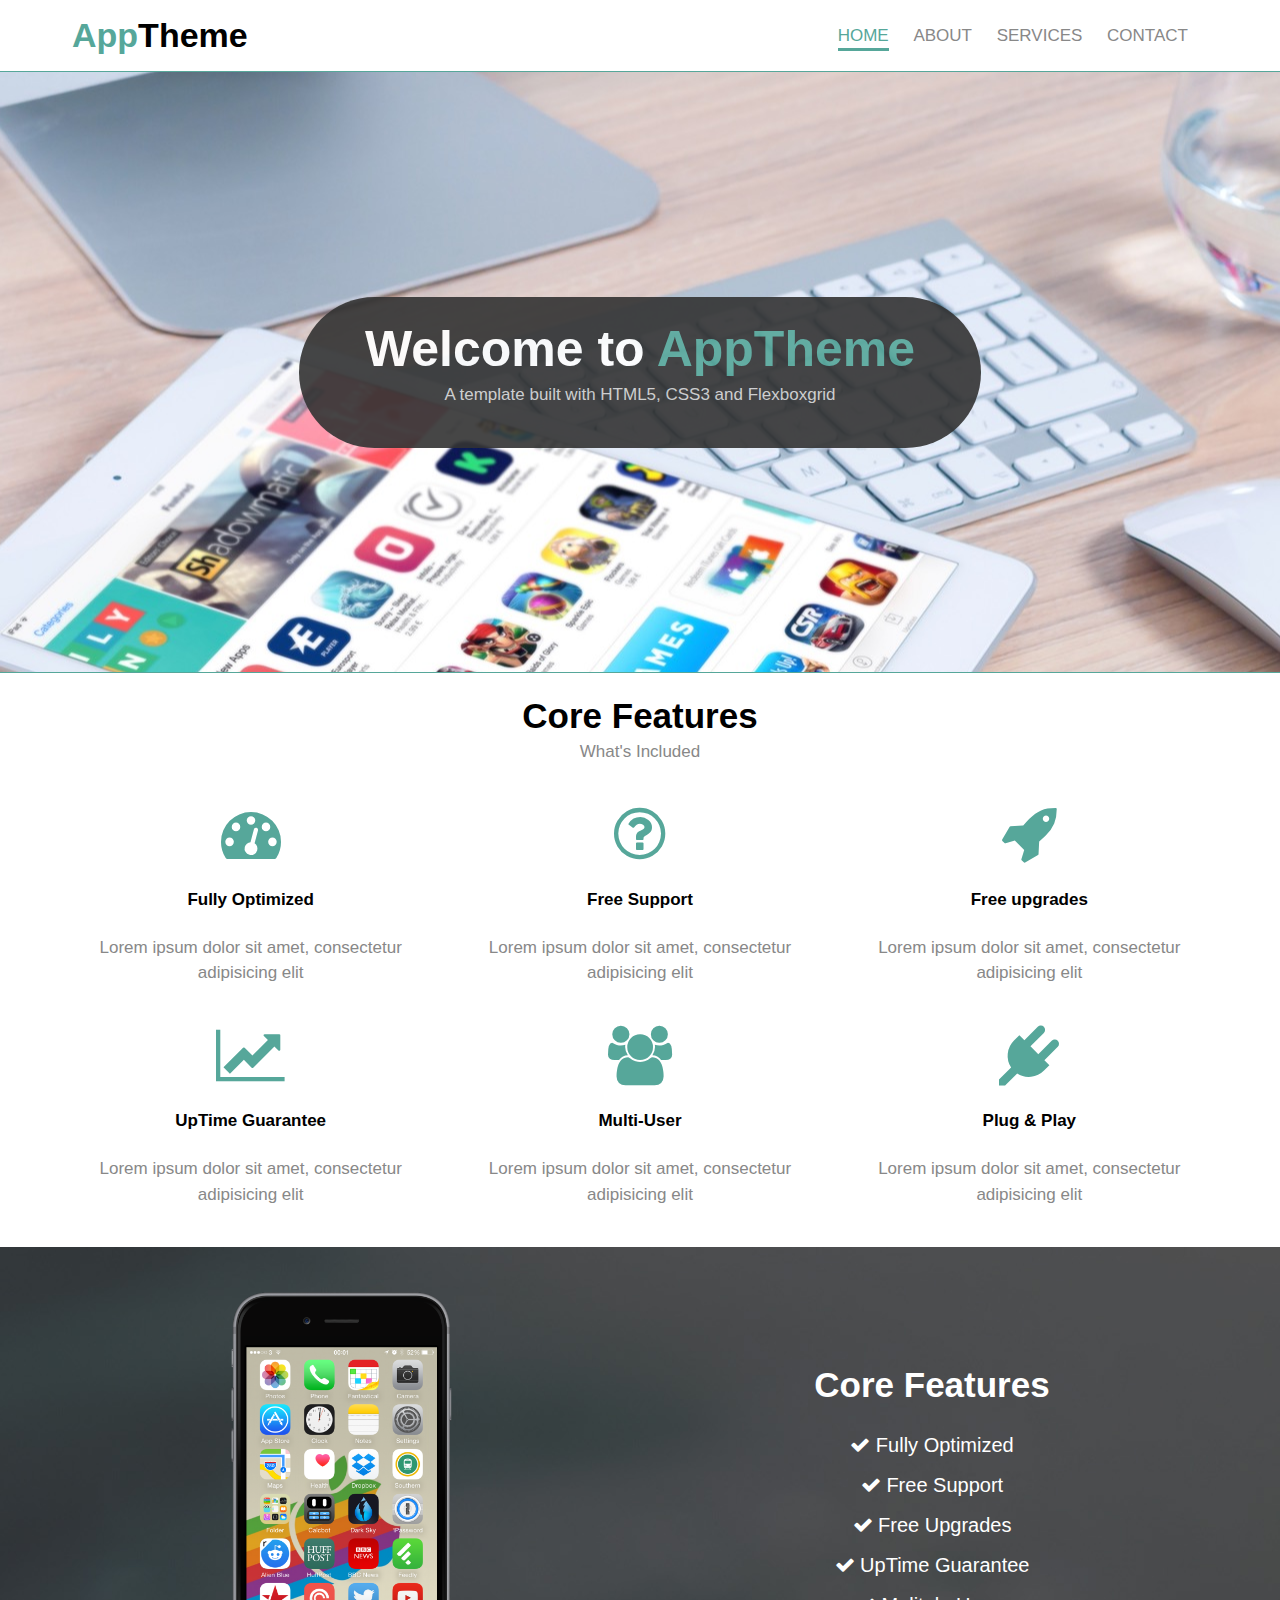
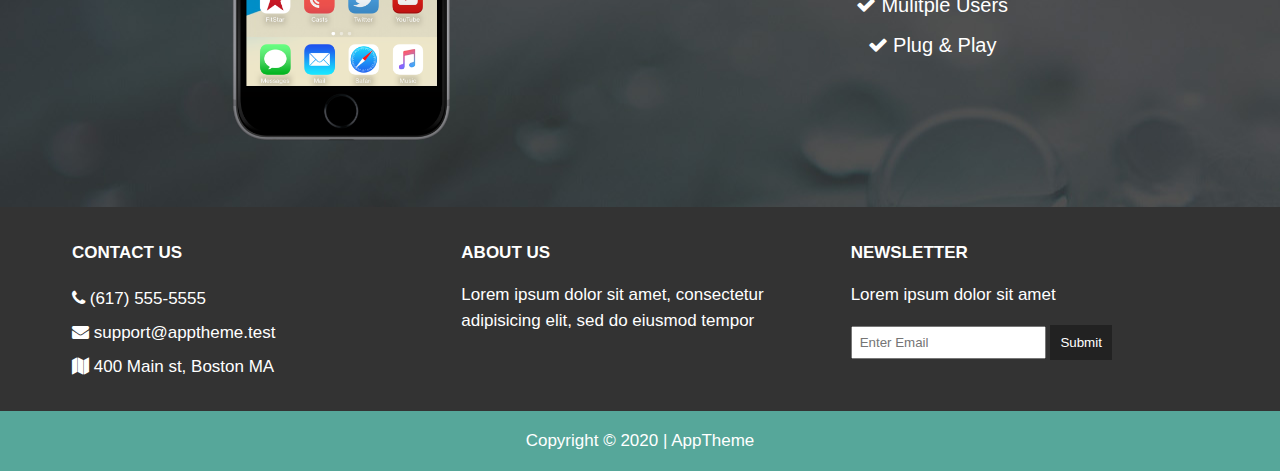
<file: index.html>
<!DOCTYPE html>
<html>
  <head>
    <meta charset="utf-8">
    <title>AppTheme</title>
    <link rel="stylesheet" href="css/flexboxgrid.css">
    <link rel="stylesheet" href="css/font-awesome.css">
    <link rel="stylesheet" href="css/style.css">
  </head>
  <body>
      <!-- header --->
    <header id="main-header">
      <div class="container">
        <div class="row end-sm end-md end-lg center-xs middle-xs middle-sm middle-md middle-lg">
          <div class="col-xs-12 col-sm-2 col-md-2 col-lg-2">
            <h1><span class="primary-text">App</span>Theme</h1>
          </div>
          <div class="col-xs-12 col-sm-10 col-md-10 col-lg-10">
            <nav id="navbar">
              <ul>
                <li class="current"><a href="index.html">Home</a></li>
                <li><a href="about.html">About</a></li>
                <li><a href="services.html">Services</a></li>
                <li><a href="contact.html">Contact</a></li>
              </ul>
            </nav>
          </div>
        </div>
      </div>
    </header>
    <!-- SHOWCASE -->
    <section id="showcase">
        <div class="container">
          <div class="row center-xs center-sm center-md center-lg middle-xs middle-sm middle-md middle-lg">
            <div class="col-xs-10 col-sm-10 col-md-10 col-lg-7 showcase-content">
              <h1>Welcome to <span class="primary-text">AppTheme</span></h1>
              <p>A template built with HTML5, CSS3 and Flexboxgrid</p>
            </div>
          </div>
        </div>
      </section>
  
      <!-- FEATURES -->
      <section id="features">
        <div class="container">
          <div class="row center-xs center-sm center-md center-lg">
            <div class="col-xs-12 col-sm-12 col-md-12 col-lg-12">
              <h2>Core Features</h2>
              <p>What's Included</p>
              <!-- ICON ROW 1 -->
              <div class="row center-xs center-sm center-md center-lg">
                <div class="col-xs-12 col-sm-4 col-md-4 col-lg-4">
                  <i class="fa fa-dashboard"></i><br>
                  <h4>Fully Optimized</h4>
                  <p>Lorem ipsum dolor sit amet, consectetur adipisicing elit</p>
                </div>
                <div class="col-xs-12 col-sm-4 col-md-4 col-lg-4">
                  <i class="fa fa-question-circle-o"></i><br>
                  <h4>Free Support</h4>
                  <p>Lorem ipsum dolor sit amet, consectetur adipisicing elit</p>
                </div>
                <div class="col-xs-12 col-sm-4 col-md-4 col-lg-4">
                  <i class="fa fa-rocket"></i><br>
                  <h4>Free upgrades</h4>
                  <p>Lorem ipsum dolor sit amet, consectetur adipisicing elit</p>
                </div>
              </div>
              <!-- ICON ROW 2 -->
              <div class="row center-xs center-sm center-md center-lg">
                <div class="col-xs-12 col-sm-4 col-md-4 col-lg-4">
                  <i class="fa fa-line-chart"></i><br>
                  <h4>UpTime Guarantee</h4>
                  <p>Lorem ipsum dolor sit amet, consectetur adipisicing elit</p>
                </div>
                <div class="col-xs-12 col-sm-4 col-md-4 col-lg-4">
                  <i class="fa fa-users"></i><br>
                  <h4>Multi-User</h4>
                  <p>Lorem ipsum dolor sit amet, consectetur adipisicing elit</p>
                </div>
                <div class="col-xs-12 col-sm-4 col-md-4 col-lg-4">
                  <i class="fa fa-plug"></i><br>
                  <h4>Plug & Play</h4>
                  <p>Lorem ipsum dolor sit amet, consectetur adipisicing elit</p>
                </div>
              </div>
            </div>
          </div>
        </div>
      </section>
      <!-- INFO SECTION -->
      <section id="info">
        <div class="container">
          <div class="row center-xs center-sm center-md center-lg middle-xs middle-sm middle-md middle-lg">
            <div class="col-xs-12 col-sm-6 col-md-6 col-lg-6">
              <img src="images/iphone.png" alt="">
            </div>
            <div class="col-xs-12 col-sm-6 col-md-6 col-lg-6">
              <h2>Core Features</h2>
              <ul>
                <li><i class="fa fa-check"></i> Fully Optimized</li>
                <li><i class="fa fa-check"></i> Free Support</li>
                <li><i class="fa fa-check"></i> Free Upgrades</li>
                <li><i class="fa fa-check"></i> UpTime Guarantee</li>
                <li><i class="fa fa-check"></i> Mulitple Users</li>
                <li><i class="fa fa-check"></i> Plug & Play</li>
              </ul>
            </div>
          </div>
        </div>
      </section>
  
      <!-- COMPANY -->
      <section id="company">
        <div class="container">
          <div class="row">
            <div class="col-xs-12 col-sm-4 col-md-4 col-lg-4">
              <h4>Contact Us</h4>
              <ul>
                <li><i class="fa fa-phone"></i> (617) 555-5555</li>
                <li><i class="fa fa-envelope"></i> support@apptheme.test</li>
                <li><i class="fa fa-map"></i> 400 Main st, Boston MA</li>
              </ul>
            </div>
            <div class="col-xs-12 col-sm-4 col-md-4 col-lg-4">
              <h4>About Us</h4>
              <p>Lorem ipsum dolor sit amet, consectetur adipisicing elit, sed do eiusmod tempor</p>
            </div>
            <div class="col-xs-12 col-sm-4 col-md-4 col-lg-4">
              <h4>Newsletter</h4>
              <p>Lorem ipsum dolor sit amet</p>
              <form>
                <input type="text" name="email" placeholder="Enter Email">
                <button type="submit" name="button">Submit</button>
              </form>
            </div>
          </div>
        </div>
      </section>  
    <!-- footer -->
    <footer id="main-footer">
      <div class="container">
        <div class="row center-xs center-sm center-md center-lg">
          <div class="col-xs-12 col-sm-12 col-md-12 col-lg-12">
            <p>Copyright &copy; 2020 | AppTheme</p>
          </div>
        </div>
      </div>
    </footer>
  </body>
</html>
</file>
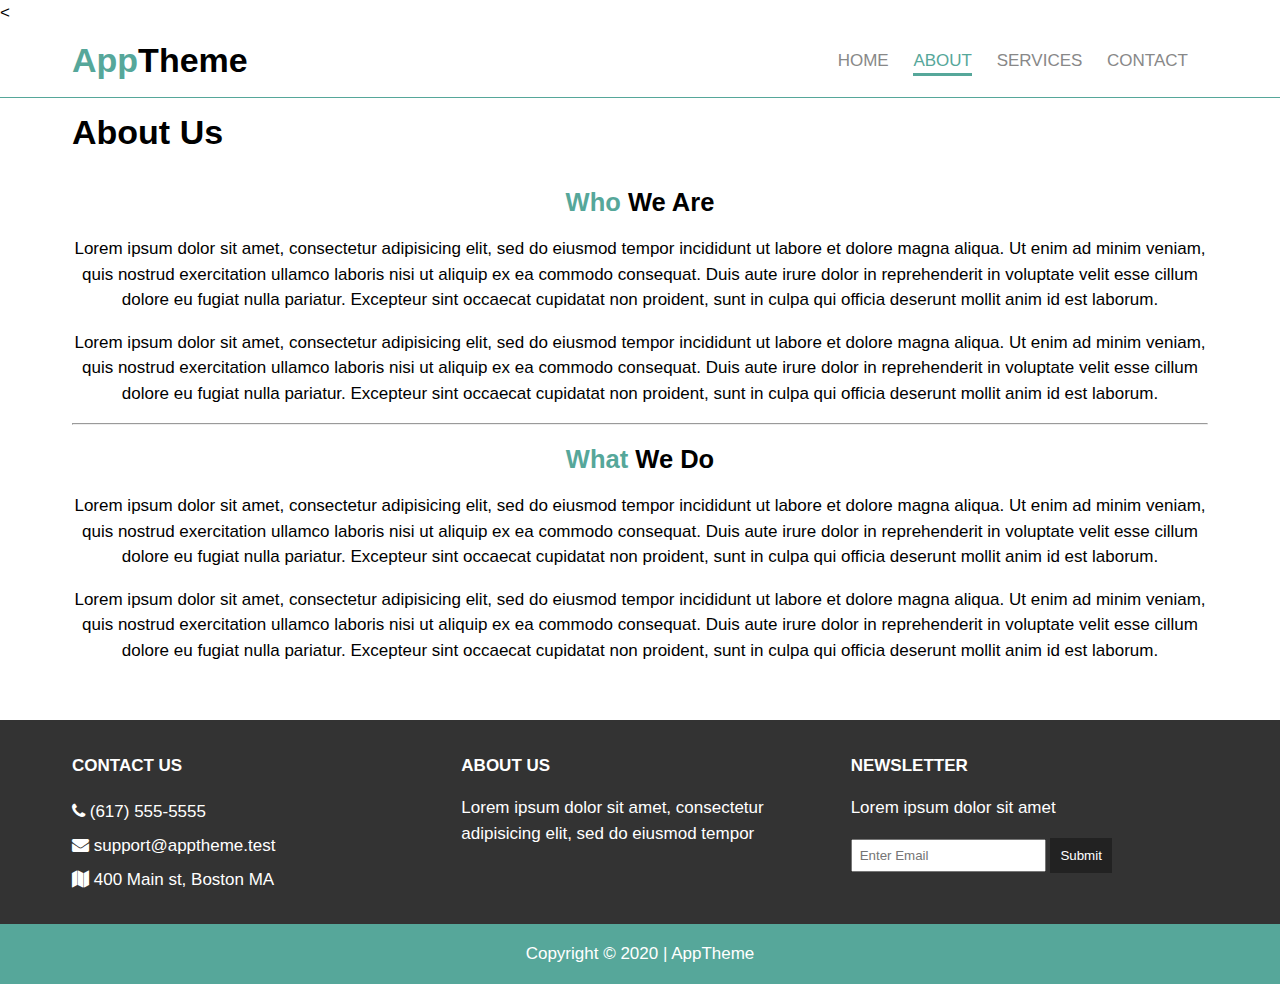
<file: about.html>
<!DOCTYPE html>
<<html>
    <head>
      <meta charset="utf-8">
      <title>AppTheme | About</title>
      <link rel="stylesheet" href="css/flexboxgrid.css">
      <link rel="stylesheet" href="css/font-awesome.css">
      <link rel="stylesheet" href="css/style.css">
    </head>
    <body>
      <!-- HEADER -->
      <header id="main-header">
        <div class="container">
          <div class="row end-sm end-md end-lg center-xs middle-xs middle-sm middle-md middle-lg">
            <div class="col-xs-12 col-sm-2 col-md-2 col-lg-2">
              <h1><span class="primary-text">App</span>Theme</h1>
            </div>
            <div class="col-xs-12 col-sm-10 col-md-10 col-lg-10">
              <nav id="navbar">
                <ul>
                  <li><a href="index.html">Home</a></li>
                  <li class="current"><a href="about.html">About</a></li>
                  <li><a href="services.html">Services</a></li>
                  <li><a href="contact.html">Contact</a></li>
                </ul>
              </nav>
            </div>
          </div>
        </div>
      </header>
  
      <!-- SUBHEADER -->
      <section id="subheader">
        <div class="container">
          <div class="row">
            <div class="col-xs-12 col-sm-12 col-md-12 col-lg-12">
              <h1>About Us</h1>
            </div>
          </div>
        </div>
      </section>
  
      <!-- MAIN PAGE -->
      <section id="page" class="about">
        <div class="container">
          <div class="row center-xs center-sm center-md center-lg">
            <div class="col-xs-12 col-sm-12 col-md-12 col-lg-12">
              <h2><span class="primary-text">Who</span> We Are</h2>
              <p>Lorem ipsum dolor sit amet, consectetur adipisicing elit, sed do eiusmod tempor incididunt ut labore et dolore magna aliqua. Ut enim ad minim veniam, quis nostrud exercitation ullamco laboris nisi ut aliquip ex ea commodo consequat. Duis aute irure dolor in reprehenderit in voluptate velit esse cillum dolore eu fugiat nulla pariatur. Excepteur sint occaecat cupidatat non proident, sunt in culpa qui officia deserunt mollit anim id est laborum.</p>
              <p>Lorem ipsum dolor sit amet, consectetur adipisicing elit, sed do eiusmod tempor incididunt ut labore et dolore magna aliqua. Ut enim ad minim veniam, quis nostrud exercitation ullamco laboris nisi ut aliquip ex ea commodo consequat. Duis aute irure dolor in reprehenderit in voluptate velit esse cillum dolore eu fugiat nulla pariatur. Excepteur sint occaecat cupidatat non proident, sunt in culpa qui officia deserunt mollit anim id est laborum.</p>
              <hr>
              <h2><span class="primary-text">What</span> We Do</h2>
              <p>Lorem ipsum dolor sit amet, consectetur adipisicing elit, sed do eiusmod tempor incididunt ut labore et dolore magna aliqua. Ut enim ad minim veniam, quis nostrud exercitation ullamco laboris nisi ut aliquip ex ea commodo consequat. Duis aute irure dolor in reprehenderit in voluptate velit esse cillum dolore eu fugiat nulla pariatur. Excepteur sint occaecat cupidatat non proident, sunt in culpa qui officia deserunt mollit anim id est laborum.</p>
              <p>Lorem ipsum dolor sit amet, consectetur adipisicing elit, sed do eiusmod tempor incididunt ut labore et dolore magna aliqua. Ut enim ad minim veniam, quis nostrud exercitation ullamco laboris nisi ut aliquip ex ea commodo consequat. Duis aute irure dolor in reprehenderit in voluptate velit esse cillum dolore eu fugiat nulla pariatur. Excepteur sint occaecat cupidatat non proident, sunt in culpa qui officia deserunt mollit anim id est laborum.</p>
            </div>
          </div>
        </div>
      </section>
  
      <!-- COMPANY -->
      <section id="company">
        <div class="container">
          <div class="row">
            <div class="col-xs-12 col-sm-4 col-md-4 col-lg-4">
              <h4>Contact Us</h4>
              <ul>
                <li><i class="fa fa-phone"></i> (617) 555-5555</li>
                <li><i class="fa fa-envelope"></i> support@apptheme.test</li>
                <li><i class="fa fa-map"></i> 400 Main st, Boston MA</li>
              </ul>
            </div>
            <div class="col-xs-12 col-sm-4 col-md-4 col-lg-4">
              <h4>About Us</h4>
              <p>Lorem ipsum dolor sit amet, consectetur adipisicing elit, sed do eiusmod tempor</p>
            </div>
            <div class="col-xs-12 col-sm-4 col-md-4 col-lg-4">
              <h4>Newsletter</h4>
              <p>Lorem ipsum dolor sit amet</p>
              <form>
                <input type="text" name="email" placeholder="Enter Email">
                <button type="submit" name="button">Submit</button>
              </form>
            </div>
          </div>
        </div>
      </section>
  
      <!-- FOOTER -->
      <footer id="main-footer">
        <div class="container">
          <div class="row center-xs center-sm center-md center-lg">
            <div class="col-xs-12 col-sm-12 col-md-12 col-lg-12">
              <p>Copyright &copy; 2020 | AppTheme</p>
            </div>
          </div>
        </div>
      </footer>
  
    </body>
  </html>
</file>
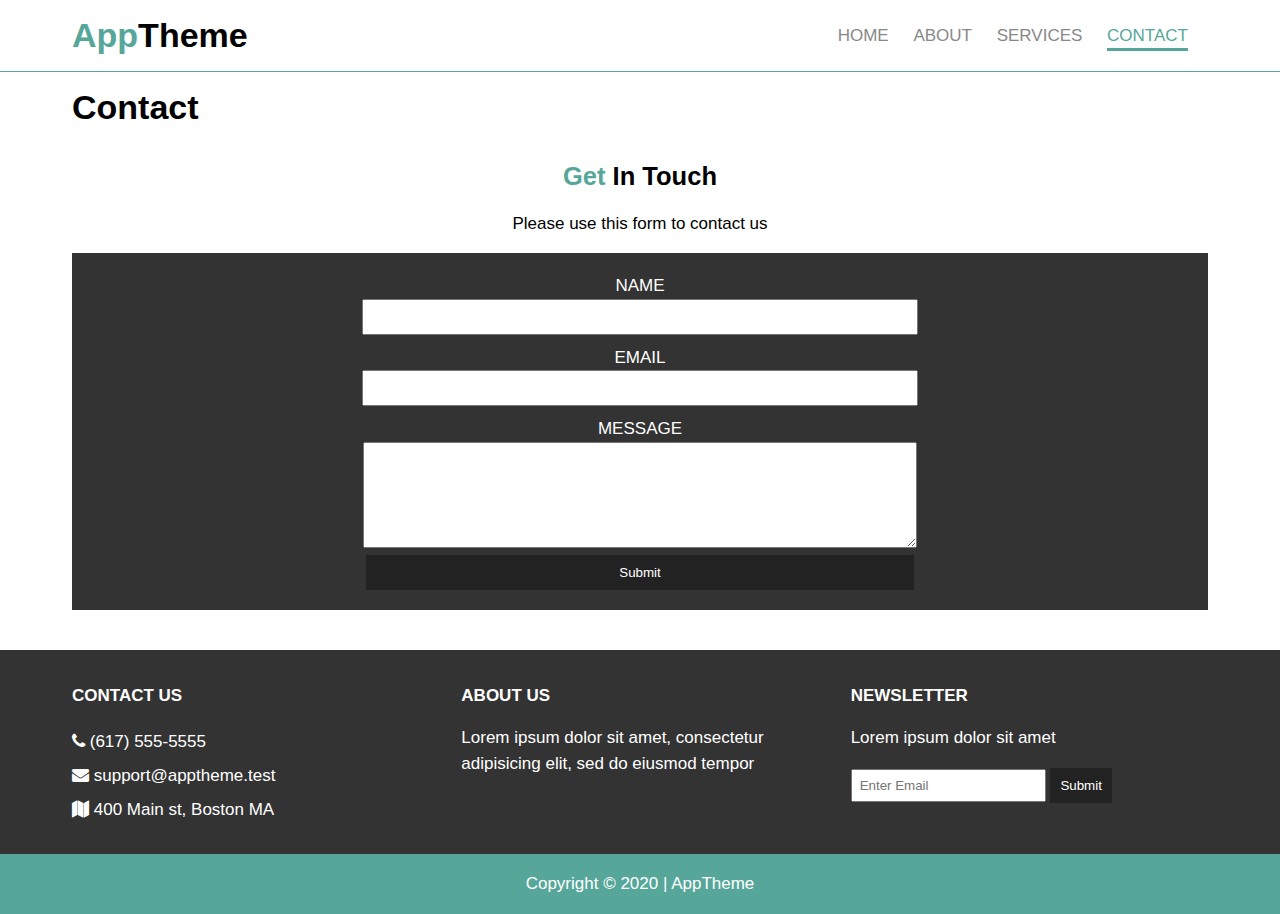
<file: contact.html>
<!DOCTYPE html>
<html>
  <head>
    <meta charset="utf-8">
    <title>AppTheme | Contact</title>
    <link rel="stylesheet" href="css/flexboxgrid.css">
    <link rel="stylesheet" href="css/font-awesome.css">
    <link rel="stylesheet" href="css/style.css">
  </head>
  <body>
    <!-- HEADER -->
    <header id="main-header">
      <div class="container">
        <div class="row end-sm end-md end-lg center-xs middle-xs middle-sm middle-md middle-lg">
          <div class="col-xs-12 col-sm-2 col-md-2 col-lg-2">
            <h1><span class="primary-text">App</span>Theme</h1>
          </div>
          <div class="col-xs-12 col-sm-10 col-md-10 col-lg-10">
            <nav id="navbar">
              <ul>
                <li><a href="index.html">Home</a></li>
                <li><a href="about.html">About</a></li>
                <li><a href="services.html">Services</a></li>
                <li class="current"><a href="contact.html">Contact</a></li>
              </ul>
            </nav>
          </div>
        </div>
      </div>
    </header>

    <!-- SUBHEADER -->
    <section id="subheader">
      <div class="container">
        <div class="row">
          <div class="col-xs-12 col-sm-12 col-md-12 col-lg-12">
            <h1>Contact</h1>
          </div>
        </div>
      </div>
    </section>

    <!-- MAIN PAGE -->
    <section id="page" class="contact">
      <div class="container">
        <div class="row center-xs center-sm center-md center-lg">
          <div class="col-xs-12 col-sm-12 col-md-12 col-lg-12">
            <h2><span class="primary-text">Get</span> In Touch</h2>
            <p>Please use this form to contact us</p>
            <form>
              <div>
                <label for="name">Name</label><br>
                <input type="text" name="name">
              </div>
              <div>
                <label for="email">Email</label><br>
                <input type="text" name="email">
              </div>
              <div>
                <label for="message">Message</label><br>
                <textarea name="message"></textarea>
              </div>
              <button type="submit" name="button">Submit</button>
            </form>
          </div>
        </div>
      </div>
    </section>

    <!-- COMPANY -->
    <section id="company">
      <div class="container">
        <div class="row">
          <div class="col-xs-12 col-sm-4 col-md-4 col-lg-4">
            <h4>Contact Us</h4>
            <ul>
              <li><i class="fa fa-phone"></i> (617) 555-5555</li>
              <li><i class="fa fa-envelope"></i> support@apptheme.test</li>
              <li><i class="fa fa-map"></i> 400 Main st, Boston MA</li>
            </ul>
          </div>
          <div class="col-xs-12 col-sm-4 col-md-4 col-lg-4">
            <h4>About Us</h4>
            <p>Lorem ipsum dolor sit amet, consectetur adipisicing elit, sed do eiusmod tempor</p>
          </div>
          <div class="col-xs-12 col-sm-4 col-md-4 col-lg-4">
            <h4>Newsletter</h4>
            <p>Lorem ipsum dolor sit amet</p>
            <form>
              <input type="text" name="email" placeholder="Enter Email">
              <button type="submit" name="button">Submit</button>
            </form>
          </div>
        </div>
      </div>
    </section>

    <!-- FOOTER -->
    <footer id="main-footer">
      <div class="container">
        <div class="row center-xs center-sm center-md center-lg">
          <div class="col-xs-12 col-sm-12 col-md-12 col-lg-12">
            <p>Copyright &copy; 2020 | AppTheme</p>
          </div>
        </div>
      </div>
    </footer>

  </body>
</html>
</file>
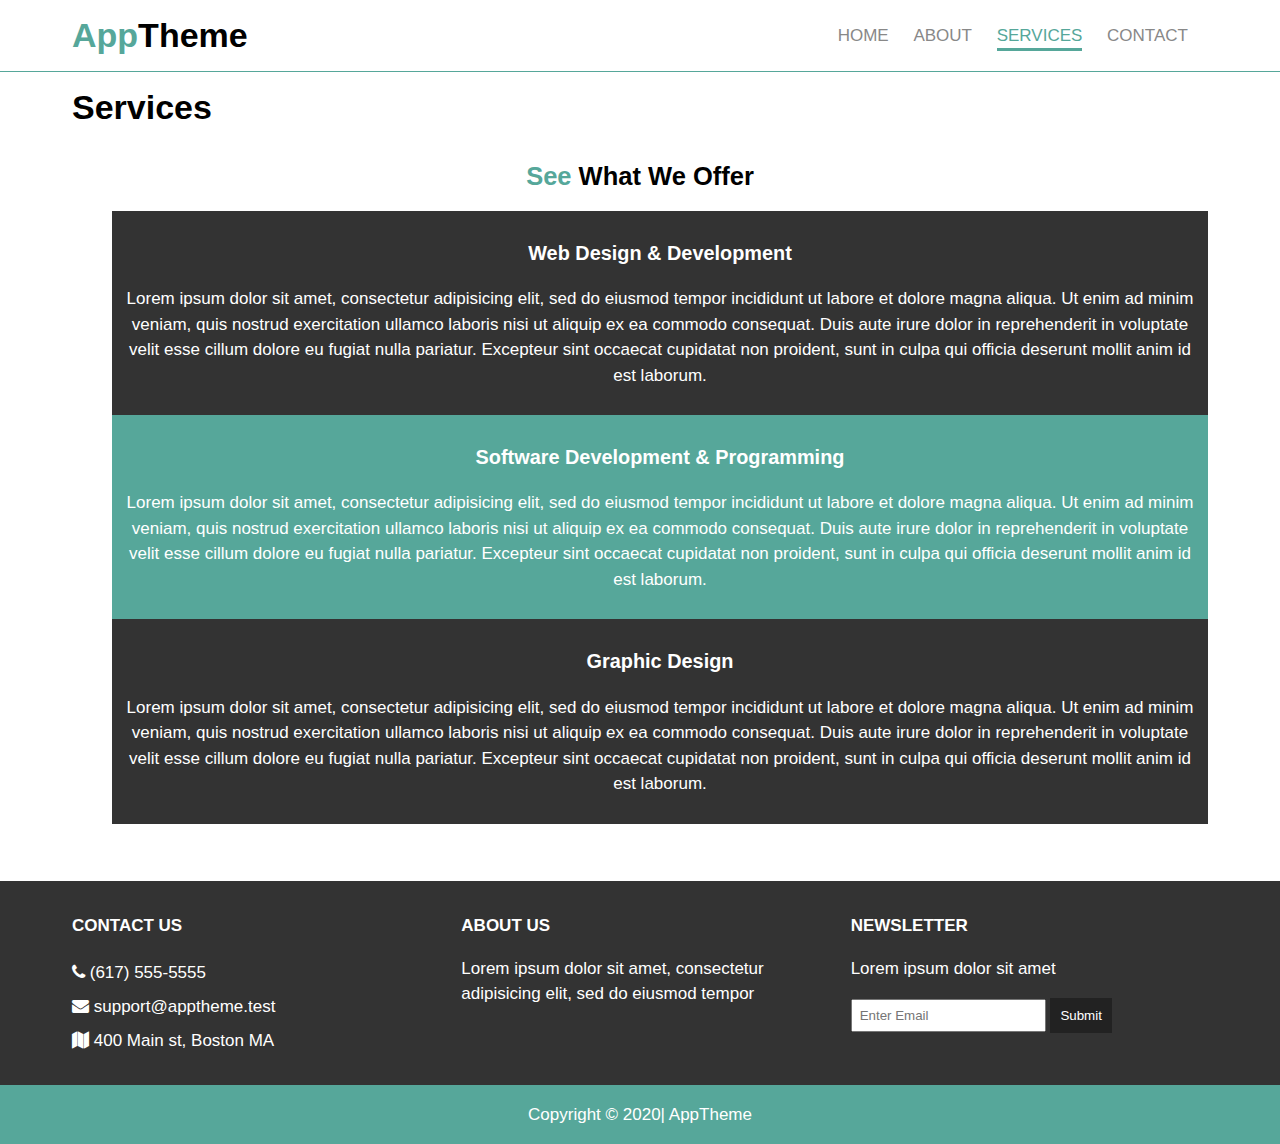
<file: services.html>
<!DOCTYPE html>
<html>
  <head>
    <meta charset="utf-8">
    <title>AppTheme | Services</title>
    <link rel="stylesheet" href="css/flexboxgrid.css">
    <link rel="stylesheet" href="css/font-awesome.css">
    <link rel="stylesheet" href="css/style.css">
  </head>
  <body>
    <!-- HEADER -->
    <header id="main-header">
      <div class="container">
        <div class="row end-sm end-md end-lg center-xs middle-xs middle-sm middle-md middle-lg">
          <div class="col-xs-12 col-sm-2 col-md-2 col-lg-2">
            <h1><span class="primary-text">App</span>Theme</h1>
          </div>
          <div class="col-xs-12 col-sm-10 col-md-10 col-lg-10">
            <nav id="navbar">
              <ul>
                <li><a href="index.html">Home</a></li>
                <li><a href="about.html">About</a></li>
                <li class="current"><a href="services.html">Services</a></li>
                <li><a href="contact.html">Contact</a></li>
              </ul>
            </nav>
          </div>
        </div>
      </div>
    </header>

    <!-- SUBHEADER -->
    <section id="subheader">
      <div class="container">
        <div class="row">
          <div class="col-xs-12 col-sm-12 col-md-12 col-lg-12">
            <h1>Services</h1>
          </div>
        </div>
      </div>
    </section>

    <!-- MAIN PAGE -->
    <section id="page" class="services">
      <div class="container">
        <div class="row center-xs center-sm center-md center-lg">
          <div class="col-xs-12 col-sm-12 col-md-12 col-lg-12">
            <h2><span class="primary-text">See</span> What We Offer</h2>
            <ul>
              <li>
                <h3>Web Design & Development</h3>
                <p>Lorem ipsum dolor sit amet, consectetur adipisicing elit, sed do eiusmod tempor incididunt ut labore et dolore magna aliqua. Ut enim ad minim veniam, quis nostrud exercitation ullamco laboris nisi ut aliquip ex ea commodo consequat. Duis aute irure dolor in reprehenderit in voluptate velit esse cillum dolore eu fugiat nulla pariatur. Excepteur sint occaecat cupidatat non proident, sunt in culpa qui officia deserunt mollit anim id est laborum.</p>
              </li>
              <li>
                <h3>Software Development & Programming</h3>
                <p>Lorem ipsum dolor sit amet, consectetur adipisicing elit, sed do eiusmod tempor incididunt ut labore et dolore magna aliqua. Ut enim ad minim veniam, quis nostrud exercitation ullamco laboris nisi ut aliquip ex ea commodo consequat. Duis aute irure dolor in reprehenderit in voluptate velit esse cillum dolore eu fugiat nulla pariatur. Excepteur sint occaecat cupidatat non proident, sunt in culpa qui officia deserunt mollit anim id est laborum.</p>
              </li>
              <li>
                <h3>Graphic Design</h3>
                <p>Lorem ipsum dolor sit amet, consectetur adipisicing elit, sed do eiusmod tempor incididunt ut labore et dolore magna aliqua. Ut enim ad minim veniam, quis nostrud exercitation ullamco laboris nisi ut aliquip ex ea commodo consequat. Duis aute irure dolor in reprehenderit in voluptate velit esse cillum dolore eu fugiat nulla pariatur. Excepteur sint occaecat cupidatat non proident, sunt in culpa qui officia deserunt mollit anim id est laborum.</p>
              </li>
            </ul>
          </div>
        </div>
      </div>
    </section>

    <!-- COMPANY -->
    <section id="company">
      <div class="container">
        <div class="row">
          <div class="col-xs-12 col-sm-4 col-md-4 col-lg-4">
            <h4>Contact Us</h4>
            <ul>
              <li><i class="fa fa-phone"></i> (617) 555-5555</li>
              <li><i class="fa fa-envelope"></i> support@apptheme.test</li>
              <li><i class="fa fa-map"></i> 400 Main st, Boston MA</li>
            </ul>
          </div>
          <div class="col-xs-12 col-sm-4 col-md-4 col-lg-4">
            <h4>About Us</h4>
            <p>Lorem ipsum dolor sit amet, consectetur adipisicing elit, sed do eiusmod tempor</p>
          </div>
          <div class="col-xs-12 col-sm-4 col-md-4 col-lg-4">
            <h4>Newsletter</h4>
            <p>Lorem ipsum dolor sit amet</p>
            <form>
              <input type="text" name="email" placeholder="Enter Email">
              <button type="submit" name="button">Submit</button>
            </form>
          </div>
        </div>
      </div>
    </section>

    <!-- FOOTER -->
    <footer id="main-footer">
      <div class="container">
        <div class="row center-xs center-sm center-md center-lg">
          <div class="col-xs-12 col-sm-12 col-md-12 col-lg-12">
            <p>Copyright &copy; 2020| AppTheme</p>
          </div>
        </div>
      </div>
    </footer>

  </body>
</html>
</file>
<file: css/flexboxgrid.css>
/* Uncomment and set these variables to customize the grid. */

.container-fluid {
    margin-right: auto;
    margin-left: auto;
    padding-right: 2rem;
    padding-left: 2rem;
  }
  
  .row {
    box-sizing: border-box;
    display: -ms-flexbox;
    display: -webkit-box;
    display: flex;
    -ms-flex: 0 1 auto;
    -webkit-box-flex: 0;
    flex: 0 1 auto;
    -ms-flex-direction: row;
    -webkit-box-orient: horizontal;
    -webkit-box-direction: normal;
    flex-direction: row;
    -ms-flex-wrap: wrap;
    flex-wrap: wrap;
    margin-right: -1rem;
    margin-left: -1rem;
  }
  
  .row.reverse {
    -ms-flex-direction: row-reverse;
    -webkit-box-orient: horizontal;
    -webkit-box-direction: reverse;
    flex-direction: row-reverse;
  }
  
  .col.reverse {
    -ms-flex-direction: column-reverse;
    -webkit-box-orient: vertical;
    -webkit-box-direction: reverse;
    flex-direction: column-reverse;
  }
  
  .col-xs,
  .col-xs-1,
  .col-xs-2,
  .col-xs-3,
  .col-xs-4,
  .col-xs-5,
  .col-xs-6,
  .col-xs-7,
  .col-xs-8,
  .col-xs-9,
  .col-xs-10,
  .col-xs-11,
  .col-xs-12 {
    box-sizing: border-box;
    -ms-flex: 0 0 auto;
    -webkit-box-flex: 0;
    flex: 0 0 auto;
    padding-right: 1rem;
    padding-left: 1rem;
  }
  
  .col-xs {
    -webkit-flex-grow: 1;
    -ms-flex-positive: 1;
    -webkit-box-flex: 1;
    flex-grow: 1;
    -ms-flex-preferred-size: 0;
    flex-basis: 0;
    max-width: 100%;
  }
  
  .col-xs-1 {
    -ms-flex-preferred-size: 8.333%;
    flex-basis: 8.333%;
    max-width: 8.333%;
  }
  
  .col-xs-2 {
    -ms-flex-preferred-size: 16.667%;
    flex-basis: 16.667%;
    max-width: 16.667%;
  }
  
  .col-xs-3 {
    -ms-flex-preferred-size: 25%;
    flex-basis: 25%;
    max-width: 25%;
  }
  
  .col-xs-4 {
    -ms-flex-preferred-size: 33.333%;
    flex-basis: 33.333%;
    max-width: 33.333%;
  }
  
  .col-xs-5 {
    -ms-flex-preferred-size: 41.667%;
    flex-basis: 41.667%;
    max-width: 41.667%;
  }
  
  .col-xs-6 {
    -ms-flex-preferred-size: 50%;
    flex-basis: 50%;
    max-width: 50%;
  }
  
  .col-xs-7 {
    -ms-flex-preferred-size: 58.333%;
    flex-basis: 58.333%;
    max-width: 58.333%;
  }
  
  .col-xs-8 {
    -ms-flex-preferred-size: 66.667%;
    flex-basis: 66.667%;
    max-width: 66.667%;
  }
  
  .col-xs-9 {
    -ms-flex-preferred-size: 75%;
    flex-basis: 75%;
    max-width: 75%;
  }
  
  .col-xs-10 {
    -ms-flex-preferred-size: 83.333%;
    flex-basis: 83.333%;
    max-width: 83.333%;
  }
  
  .col-xs-11 {
    -ms-flex-preferred-size: 91.667%;
    flex-basis: 91.667%;
    max-width: 91.667%;
  }
  
  .col-xs-12 {
    -ms-flex-preferred-size: 100%;
    flex-basis: 100%;
    max-width: 100%;
  }
  
  .col-xs-offset-1 {
    margin-left: 8.333%;
  }
  
  .col-xs-offset-2 {
    margin-left: 16.667%;
  }
  
  .col-xs-offset-3 {
    margin-left: 25%;
  }
  
  .col-xs-offset-4 {
    margin-left: 33.333%;
  }
  
  .col-xs-offset-5 {
    margin-left: 41.667%;
  }
  
  .col-xs-offset-6 {
    margin-left: 50%;
  }
  
  .col-xs-offset-7 {
    margin-left: 58.333%;
  }
  
  .col-xs-offset-8 {
    margin-left: 66.667%;
  }
  
  .col-xs-offset-9 {
    margin-left: 75%;
  }
  
  .col-xs-offset-10 {
    margin-left: 83.333%;
  }
  
  .col-xs-offset-11 {
    margin-left: 91.667%;
  }
  
  .start-xs {
    -ms-flex-pack: start;
    -webkit-box-pack: start;
    justify-content: flex-start;
    text-align: start;
  }
  
  .center-xs {
    -ms-flex-pack: center;
    -webkit-box-pack: center;
    justify-content: center;
    text-align: center;
  }
  
  .end-xs {
    -ms-flex-pack: end;
    -webkit-box-pack: end;
    justify-content: flex-end;
    text-align: end;
  }
  
  .top-xs {
    -ms-flex-align: start;
    -webkit-box-align: start;
    align-items: flex-start;
  }
  
  .middle-xs {
    -ms-flex-align: center;
    -webkit-box-align: center;
    align-items: center;
  }
  
  .bottom-xs {
    -ms-flex-align: end;
    -webkit-box-align: end;
    align-items: flex-end;
  }
  
  .around-xs {
    -ms-flex-pack: distribute;
    justify-content: space-around;
  }
  
  .between-xs {
    -ms-flex-pack: justify;
    -webkit-box-pack: justify;
    justify-content: space-between;
  }
  
  .first-xs {
    -ms-flex-order: -1;
    -webkit-box-ordinal-group: 0;
    order: -1;
  }
  
  .last-xs {
    -ms-flex-order: 1;
    -webkit-box-ordinal-group: 2;
    order: 1;
  }
  
  @media only screen and (min-width: 48em) {
    .container {
      width: 46rem;
    }
  
    .col-sm,
    .col-sm-1,
    .col-sm-2,
    .col-sm-3,
    .col-sm-4,
    .col-sm-5,
    .col-sm-6,
    .col-sm-7,
    .col-sm-8,
    .col-sm-9,
    .col-sm-10,
    .col-sm-11,
    .col-sm-12 {
      box-sizing: border-box;
      -ms-flex: 0 0 auto;
      -webkit-box-flex: 0;
      flex: 0 0 auto;
      padding-right: 1rem;
      padding-left: 1rem;
    }
  
    .col-sm {
      -webkit-flex-grow: 1;
      -ms-flex-positive: 1;
      -webkit-box-flex: 1;
      flex-grow: 1;
      -ms-flex-preferred-size: 0;
      flex-basis: 0;
      max-width: 100%;
    }
  
    .col-sm-1 {
      -ms-flex-preferred-size: 8.333%;
      flex-basis: 8.333%;
      max-width: 8.333%;
    }
  
    .col-sm-2 {
      -ms-flex-preferred-size: 16.667%;
      flex-basis: 16.667%;
      max-width: 16.667%;
    }
  
    .col-sm-3 {
      -ms-flex-preferred-size: 25%;
      flex-basis: 25%;
      max-width: 25%;
    }
  
    .col-sm-4 {
      -ms-flex-preferred-size: 33.333%;
      flex-basis: 33.333%;
      max-width: 33.333%;
    }
  
    .col-sm-5 {
      -ms-flex-preferred-size: 41.667%;
      flex-basis: 41.667%;
      max-width: 41.667%;
    }
  
    .col-sm-6 {
      -ms-flex-preferred-size: 50%;
      flex-basis: 50%;
      max-width: 50%;
    }
  
    .col-sm-7 {
      -ms-flex-preferred-size: 58.333%;
      flex-basis: 58.333%;
      max-width: 58.333%;
    }
  
    .col-sm-8 {
      -ms-flex-preferred-size: 66.667%;
      flex-basis: 66.667%;
      max-width: 66.667%;
    }
  
    .col-sm-9 {
      -ms-flex-preferred-size: 75%;
      flex-basis: 75%;
      max-width: 75%;
    }
  
    .col-sm-10 {
      -ms-flex-preferred-size: 83.333%;
      flex-basis: 83.333%;
      max-width: 83.333%;
    }
  
    .col-sm-11 {
      -ms-flex-preferred-size: 91.667%;
      flex-basis: 91.667%;
      max-width: 91.667%;
    }
  
    .col-sm-12 {
      -ms-flex-preferred-size: 100%;
      flex-basis: 100%;
      max-width: 100%;
    }
  
    .col-sm-offset-1 {
      margin-left: 8.333%;
    }
  
    .col-sm-offset-2 {
      margin-left: 16.667%;
    }
  
    .col-sm-offset-3 {
      margin-left: 25%;
    }
  
    .col-sm-offset-4 {
      margin-left: 33.333%;
    }
  
    .col-sm-offset-5 {
      margin-left: 41.667%;
    }
  
    .col-sm-offset-6 {
      margin-left: 50%;
    }
  
    .col-sm-offset-7 {
      margin-left: 58.333%;
    }
  
    .col-sm-offset-8 {
      margin-left: 66.667%;
    }
  
    .col-sm-offset-9 {
      margin-left: 75%;
    }
  
    .col-sm-offset-10 {
      margin-left: 83.333%;
    }
  
    .col-sm-offset-11 {
      margin-left: 91.667%;
    }
  
    .start-sm {
      -ms-flex-pack: start;
      -webkit-box-pack: start;
      justify-content: flex-start;
      text-align: start;
    }
  
    .center-sm {
      -ms-flex-pack: center;
      -webkit-box-pack: center;
      justify-content: center;
      text-align: center;
    }
  
    .end-sm {
      -ms-flex-pack: end;
      -webkit-box-pack: end;
      justify-content: flex-end;
      text-align: end;
    }
  
    .top-sm {
      -ms-flex-align: start;
      -webkit-box-align: start;
      align-items: flex-start;
    }
  
    .middle-sm {
      -ms-flex-align: center;
      -webkit-box-align: center;
      align-items: center;
    }
  
    .bottom-sm {
      -ms-flex-align: end;
      -webkit-box-align: end;
      align-items: flex-end;
    }
  
    .around-sm {
      -ms-flex-pack: distribute;
      justify-content: space-around;
    }
  
    .between-sm {
      -ms-flex-pack: justify;
      -webkit-box-pack: justify;
      justify-content: space-between;
    }
  
    .first-sm {
      -ms-flex-order: -1;
      -webkit-box-ordinal-group: 0;
      order: -1;
    }
  
    .last-sm {
      -ms-flex-order: 1;
      -webkit-box-ordinal-group: 2;
      order: 1;
    }
  }
  
  @media only screen and (min-width: 62em) {
    .container {
      width: 61rem;
    }
  
    .col-md,
    .col-md-1,
    .col-md-2,
    .col-md-3,
    .col-md-4,
    .col-md-5,
    .col-md-6,
    .col-md-7,
    .col-md-8,
    .col-md-9,
    .col-md-10,
    .col-md-11,
    .col-md-12 {
      box-sizing: border-box;
      -ms-flex: 0 0 auto;
      -webkit-box-flex: 0;
      flex: 0 0 auto;
      padding-right: 1rem;
      padding-left: 1rem;
    }
  
    .col-md {
      -webkit-flex-grow: 1;
      -ms-flex-positive: 1;
      -webkit-box-flex: 1;
      flex-grow: 1;
      -ms-flex-preferred-size: 0;
      flex-basis: 0;
      max-width: 100%;
    }
  
    .col-md-1 {
      -ms-flex-preferred-size: 8.333%;
      flex-basis: 8.333%;
      max-width: 8.333%;
    }
  
    .col-md-2 {
      -ms-flex-preferred-size: 16.667%;
      flex-basis: 16.667%;
      max-width: 16.667%;
    }
  
    .col-md-3 {
      -ms-flex-preferred-size: 25%;
      flex-basis: 25%;
      max-width: 25%;
    }
  
    .col-md-4 {
      -ms-flex-preferred-size: 33.333%;
      flex-basis: 33.333%;
      max-width: 33.333%;
    }
  
    .col-md-5 {
      -ms-flex-preferred-size: 41.667%;
      flex-basis: 41.667%;
      max-width: 41.667%;
    }
  
    .col-md-6 {
      -ms-flex-preferred-size: 50%;
      flex-basis: 50%;
      max-width: 50%;
    }
  
    .col-md-7 {
      -ms-flex-preferred-size: 58.333%;
      flex-basis: 58.333%;
      max-width: 58.333%;
    }
  
    .col-md-8 {
      -ms-flex-preferred-size: 66.667%;
      flex-basis: 66.667%;
      max-width: 66.667%;
    }
  
    .col-md-9 {
      -ms-flex-preferred-size: 75%;
      flex-basis: 75%;
      max-width: 75%;
    }
  
    .col-md-10 {
      -ms-flex-preferred-size: 83.333%;
      flex-basis: 83.333%;
      max-width: 83.333%;
    }
  
    .col-md-11 {
      -ms-flex-preferred-size: 91.667%;
      flex-basis: 91.667%;
      max-width: 91.667%;
    }
  
    .col-md-12 {
      -ms-flex-preferred-size: 100%;
      flex-basis: 100%;
      max-width: 100%;
    }
  
    .col-md-offset-1 {
      margin-left: 8.333%;
    }
  
    .col-md-offset-2 {
      margin-left: 16.667%;
    }
  
    .col-md-offset-3 {
      margin-left: 25%;
    }
  
    .col-md-offset-4 {
      margin-left: 33.333%;
    }
  
    .col-md-offset-5 {
      margin-left: 41.667%;
    }
  
    .col-md-offset-6 {
      margin-left: 50%;
    }
  
    .col-md-offset-7 {
      margin-left: 58.333%;
    }
  
    .col-md-offset-8 {
      margin-left: 66.667%;
    }
  
    .col-md-offset-9 {
      margin-left: 75%;
    }
  
    .col-md-offset-10 {
      margin-left: 83.333%;
    }
  
    .col-md-offset-11 {
      margin-left: 91.667%;
    }
  
    .start-md {
      -ms-flex-pack: start;
      -webkit-box-pack: start;
      justify-content: flex-start;
      text-align: start;
    }
  
    .center-md {
      -ms-flex-pack: center;
      -webkit-box-pack: center;
      justify-content: center;
      text-align: center;
    }
  
    .end-md {
      -ms-flex-pack: end;
      -webkit-box-pack: end;
      justify-content: flex-end;
      text-align: end;
    }
  
    .top-md {
      -ms-flex-align: start;
      -webkit-box-align: start;
      align-items: flex-start;
    }
  
    .middle-md {
      -ms-flex-align: center;
      -webkit-box-align: center;
      align-items: center;
    }
  
    .bottom-md {
      -ms-flex-align: end;
      -webkit-box-align: end;
      align-items: flex-end;
    }
  
    .around-md {
      -ms-flex-pack: distribute;
      justify-content: space-around;
    }
  
    .between-md {
      -ms-flex-pack: justify;
      -webkit-box-pack: justify;
      justify-content: space-between;
    }
  
    .first-md {
      -ms-flex-order: -1;
      -webkit-box-ordinal-group: 0;
      order: -1;
    }
  
    .last-md {
      -ms-flex-order: 1;
      -webkit-box-ordinal-group: 2;
      order: 1;
    }
  }
  
  @media only screen and (min-width: 75em) {
    .container {
      width: 71rem;
    }
  
    .col-lg,
    .col-lg-1,
    .col-lg-2,
    .col-lg-3,
    .col-lg-4,
    .col-lg-5,
    .col-lg-6,
    .col-lg-7,
    .col-lg-8,
    .col-lg-9,
    .col-lg-10,
    .col-lg-11,
    .col-lg-12 {
      box-sizing: border-box;
      -ms-flex: 0 0 auto;
      -webkit-box-flex: 0;
      flex: 0 0 auto;
      padding-right: 1rem;
      padding-left: 1rem;
    }
  
    .col-lg {
      -webkit-flex-grow: 1;
      -ms-flex-positive: 1;
      -webkit-box-flex: 1;
      flex-grow: 1;
      -ms-flex-preferred-size: 0;
      flex-basis: 0;
      max-width: 100%;
    }
  
    .col-lg-1 {
      -ms-flex-preferred-size: 8.333%;
      flex-basis: 8.333%;
      max-width: 8.333%;
    }
  
    .col-lg-2 {
      -ms-flex-preferred-size: 16.667%;
      flex-basis: 16.667%;
      max-width: 16.667%;
    }
  
    .col-lg-3 {
      -ms-flex-preferred-size: 25%;
      flex-basis: 25%;
      max-width: 25%;
    }
  
    .col-lg-4 {
      -ms-flex-preferred-size: 33.333%;
      flex-basis: 33.333%;
      max-width: 33.333%;
    }
  
    .col-lg-5 {
      -ms-flex-preferred-size: 41.667%;
      flex-basis: 41.667%;
      max-width: 41.667%;
    }
  
    .col-lg-6 {
      -ms-flex-preferred-size: 50%;
      flex-basis: 50%;
      max-width: 50%;
    }
  
    .col-lg-7 {
      -ms-flex-preferred-size: 58.333%;
      flex-basis: 58.333%;
      max-width: 58.333%;
    }
  
    .col-lg-8 {
      -ms-flex-preferred-size: 66.667%;
      flex-basis: 66.667%;
      max-width: 66.667%;
    }
  
    .col-lg-9 {
      -ms-flex-preferred-size: 75%;
      flex-basis: 75%;
      max-width: 75%;
    }
  
    .col-lg-10 {
      -ms-flex-preferred-size: 83.333%;
      flex-basis: 83.333%;
      max-width: 83.333%;
    }
  
    .col-lg-11 {
      -ms-flex-preferred-size: 91.667%;
      flex-basis: 91.667%;
      max-width: 91.667%;
    }
  
    .col-lg-12 {
      -ms-flex-preferred-size: 100%;
      flex-basis: 100%;
      max-width: 100%;
    }
  
    .col-lg-offset-1 {
      margin-left: 8.333%;
    }
  
    .col-lg-offset-2 {
      margin-left: 16.667%;
    }
  
    .col-lg-offset-3 {
      margin-left: 25%;
    }
  
    .col-lg-offset-4 {
      margin-left: 33.333%;
    }
  
    .col-lg-offset-5 {
      margin-left: 41.667%;
    }
  
    .col-lg-offset-6 {
      margin-left: 50%;
    }
  
    .col-lg-offset-7 {
      margin-left: 58.333%;
    }
  
    .col-lg-offset-8 {
      margin-left: 66.667%;
    }
  
    .col-lg-offset-9 {
      margin-left: 75%;
    }
  
    .col-lg-offset-10 {
      margin-left: 83.333%;
    }
  
    .col-lg-offset-11 {
      margin-left: 91.667%;
    }
  
    .start-lg {
      -ms-flex-pack: start;
      -webkit-box-pack: start;
      justify-content: flex-start;
      text-align: start;
    }
  
    .center-lg {
      -ms-flex-pack: center;
      -webkit-box-pack: center;
      justify-content: center;
      text-align: center;
    }
  
    .end-lg {
      -ms-flex-pack: end;
      -webkit-box-pack: end;
      justify-content: flex-end;
      text-align: end;
    }
  
    .top-lg {
      -ms-flex-align: start;
      -webkit-box-align: start;
      align-items: flex-start;
    }
  
    .middle-lg {
      -ms-flex-align: center;
      -webkit-box-align: center;
      align-items: center;
    }
  
    .bottom-lg {
      -ms-flex-align: end;
      -webkit-box-align: end;
      align-items: flex-end;
    }
  
    .around-lg {
      -ms-flex-pack: distribute;
      justify-content: space-around;
    }
  
    .between-lg {
      -ms-flex-pack: justify;
      -webkit-box-pack: justify;
      justify-content: space-between;
    }
  
    .first-lg {
      -ms-flex-order: -1;
      -webkit-box-ordinal-group: 0;
      order: -1;
    }
  
    .last-lg {
      -ms-flex-order: 1;
      -webkit-box-ordinal-group: 2;
      order: 1;
    }
  }
</file>
<file: css/style.css>
body{
    font-family:'Open-sans', sans-serif;
    font-size:17px;
    line-height:1.5em;
    margin:0;
    padding:0;
  }
  
  img{
    width:100%;
  }
  
  .container{
    margin:auto;
  }
  
  /* COMMON CLASSES */
  .primary-text{
    color:#56a79a;
  }
  
  .primary-background{
    background:#56a79a;
  }
  
  /* HEADER */
  #main-header{
    border-bottom:1px solid #56a79a;
  }
  
  /* NAVBAR */
  #navbar{
    text-transform:uppercase;
  }
  
  #navbar li{
    display:inline;
    padding-right:20px;
    list-style:none;
  }
  
  #navbar a{
    text-decoration:none;
    color:#888;
  }
  
  #navbar li.current a, #navbar a:hover{
    color:#56a79a;
    border-bottom: 3px solid #56a79a;
    padding-bottom:3px;
  }
  
  /* SHOWCASE */
  #showcase{
    background:url('../images/showcase.jpg') no-repeat center center;
    border-bottom:1px solid #56a79a;
    margin-bottom:30px;
  }
  
  #showcase .row{
    height:600px;
  }
  
  #showcase h1{
    font-size:50px;
    margin:0;
    padding-bottom:20px;
  }
  
  #showcase p{
    color:#ccc;
    margin:0;
  }
  
  #showcase .showcase-content{
    background:#333;
    color:#fff;
    border-radius:90px;
    padding:40px;
    opacity:0.9;
  }
  
  /* FEATURES */
  #features h2{
    font-size:35px;
    margin:0;
    padding-bottom:10px;
  }
  
  #features p{
    color:#888;
    margin:0;
    margin-bottom:40px;
  }
  
  #features .fa{
    font-size:60px;
    color:#56a79a;
  }
  
  /* INFO */
  #info{
    background:#333 url('../images/info-bg.jpg') no-repeat;
    color:#fff;
  }
  
  #info h2{
    font-size:35px;
    margin:0;
    padding-bottom:10px;
  }
  
  #info ul{
    list-style:none;
    padding:0;
  }
  
  #info li{
    line-height:2em;
    font-size:20px;
  }
  
  /* COMPANY */
  #company{
    background:#333;
    color:#fff;
    padding:10px 0;
  }
  
  #company h4{
    text-transform:uppercase;
    margin-bottom:0;
  }
  
  #company ul{
    padding:0;
    list-style:none;
    line-height:2em;
  }
  
  #company input[type="text"]{
    padding:7px;
  }
  
  #company button{
    background:#222;
    color:#fff;
    padding:10px;
    border:0;
  }
  
  /* FOOTER */
  #main-footer{
    background:#56a79a;
    color:#fff;
  }
  
  /* PAGE */
  #page{
    margin-bottom:40px;
  }
  
  /* SERVICES */
  .services ul li{
    list-style:none;
    padding:10px;
  }
  
  .services ul li:nth-child(odd){
    background:#333;
    color:#fff;
  }
  
  .services ul li:nth-child(even){
    background:#56a79a;
    color:#fff;
  }
  
  /* CONTACT */
  .contact form{
    background:#333;
    color:#fff;
    padding:20px;
  }
  
  .contact form input[type="text"]{
    width:50%;
    height:30px;
    margin-bottom:10px;
  }
  
  .contact form textarea{
    width:50%;
    height:100px;
  }
  
  .contact form button{
    width:50%;
    padding:10px 0;
    border:0;
    background:#222;
    color:#fff;
  }
  
  .contact form label{
    text-transform:uppercase;
  }
  
  /* MEDIA QUERIES */
  @media(max-width:800px){
    #showcase h1{
      font-size:30px;
    }
  }
  
  @media(max-width:500px){
    #showcase .showcase-content{
      padding:40px 10px;
    }
  }
</file>
